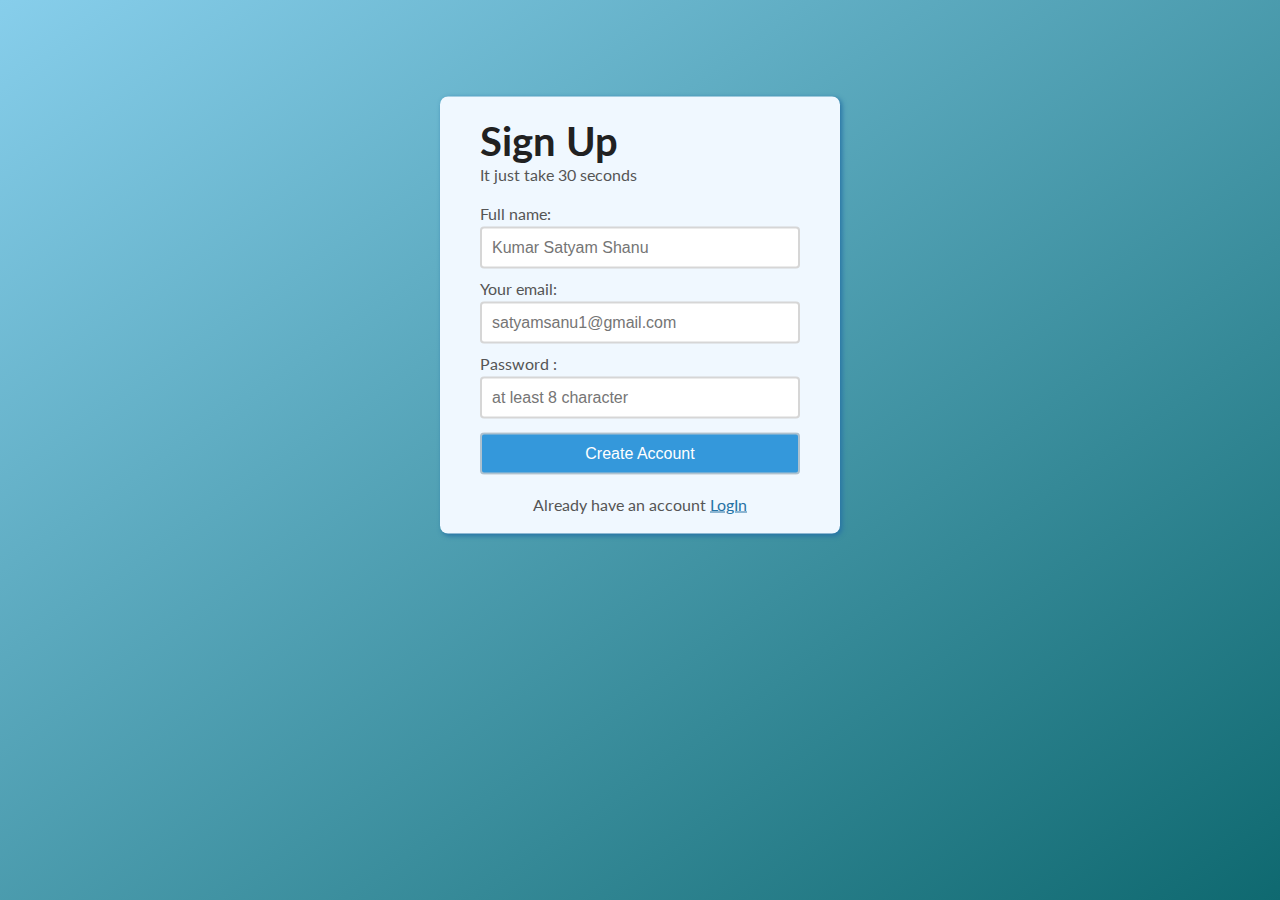
<file: index.html>
<!DOCTYPE html>
<html lang="en">
<head>
    <meta charset="UTF-8">
    <meta http-equiv="X-UA-Compatible" content="IE=edge">
    <meta name="viewport" content="width=device-width, initial-scale=1.0">
    <title>Signup page</title>
    <link rel="stylesheet" href="style.css">

</head>
<body>
    <div class="outer-box">
        <div class="inner-box">
            <header class="signup-header">
                <h1>Sign Up</h1>
                <p>It just take 30 seconds</p>
                <main class="signup-body">
                    <form action="#">
                        <p>
                            <label for="fullname">Full name:</label>
                            <input type="text" id="fullname" placeholder="Kumar Satyam Shanu" required>
                        </p>
                        <p>
                            <label for="email">Your email:</label>
                            <input type="email" id="email" placeholder="satyamsanu1@gmail.com" required>
                        </p>
                        <p>
                            <label for="password">Password :</label>
                            <input type="password" id="password" placeholder="at least 8 character" required>
                        </p>
                        <p>
                            <input type="submit" id="submit" value="Create Account">
                        </p>
                    </form>
                </main>

            </header>
            <footer class="signup-footer">
                <p>Already have an account <a href="login.html">LogIn</a></p>
            </footer>


        </div>

    </div>

    
</body>
</html>
</file>
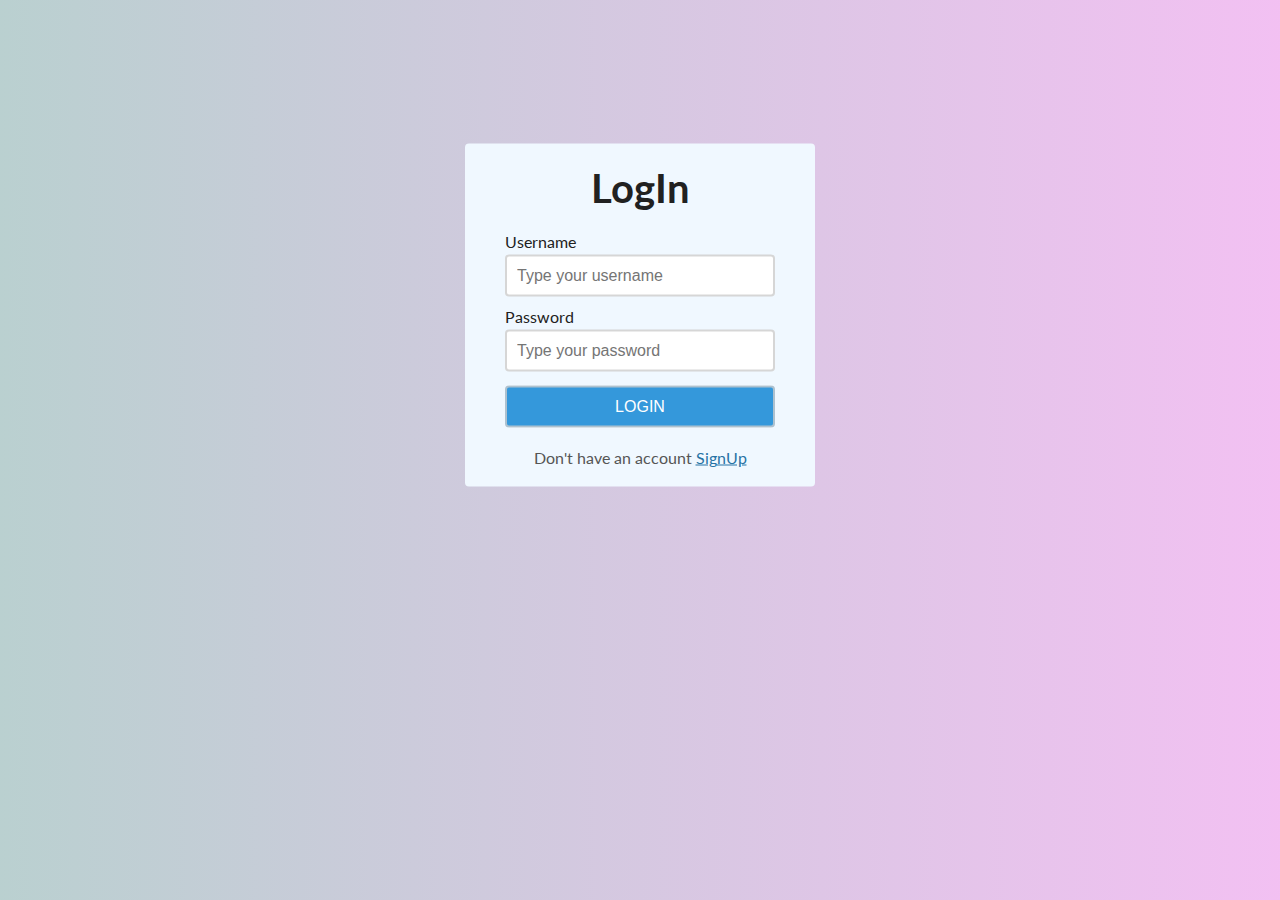
<file: login.html>
<!DOCTYPE html>
<html lang="en">
<head>
    <meta charset="UTF-8">
    <meta http-equiv="X-UA-Compatible" content="IE=edge">
    <meta name="viewport" content="width=device-width, initial-scale=1.0">
    <title>Login</title>
    <link rel="stylesheet" href="style2.css">
</head>
<body>
    <div class="outer-box">
        <div class="inner-box">
            <header class="login-header">
                <h1>LogIn</h1>
                <main class="login-body">
                    <form action="#">
                        <p>
                            <label for="username">Username</label>
                            <input type="text" id="username" placeholder="Type your username" required>
                        </p>
                        <p>
                            <label for="password">Password</label>
                            <input type="password" id="password" placeholder="Type your password" required>
                        </p>
                        <p>
                            <input type="submit" id="submit" value="LOGIN">
                        </p>
                    </form>
                </main>
            </header>

            <footer class="login-footer">
                <p>Don't have an account <a href="index.html">SignUp</a></p>

            </footer>

        </div>
    </div>
    
</body>
</html>
</file>
<file: style.css>
@import url('https://fonts.googleapis.com/css2?family=Lato:wght@400;700&display=swap');

*{
    margin: 0px;
    padding: 0px;
    box-sizing: border-box;
}
body{
    font-family:'Lato', sans-serif;

}
.outer-box{
    width: 100vw;
    height: 100vh;
    background: linear-gradient(to top left,rgb(15, 105, 112),skyblue);
}
.inner-box{
    width: 400px;
    margin:0 auto;
    position: relative;
    top:35%;
    transform: translateY(-50%);
    padding: 20px 40px;
    background-color: aliceblue;
    border-radius: 8px;
    box-shadow: 2px 2px 5px #2773a5;
    z-index: 2;
}
.signup-header h1{
    font-size:2.5rem;
    color: #212121;
}
.signup-header p{
    font: size 0.95rem;
    color: #555;
}
.signup-body{
    margin: 20px 0;
}
.signup-body p{
    margin:10px 0;
}
.signup-body p label{
    display: block;

}

.signup-body p input{
    width: 100%;
    padding: 10px;
    border: 2px solid #cccc;
    border-radius: 4px;
    font-size: 1rem;
    margin-top: 4px;
}
#submit{
    background-color: #3498db;
    color: white;
    border-radius:none;
    cursor: pointer;
}
#submit:hover{
    background-color: #113349;
}
.signup-footer{
    color: #555;
    text-align: center;
}
.signup-footer p a{
    color:#2773a5
}
</file>
<file: style2.css>
@import url('https://fonts.googleapis.com/css2?family=Lato:wght@400;700&display=swap');

*{
    padding:0px;
    margin:0px;
    box-sizing: border-box;
}
body{
    font-family:'Lato', sans-serif;

}
.outer-box{
    width: 100vw;
    height: 100vh;
    background:linear-gradient(to right ,rgba(47, 114, 114, 0.333),rgba(207, 20, 207, 0.267))
}

.inner-box{
    width: 350px;
    margin: 0px auto;
    position: relative;
    top: 35%;
    transform: translateY(-50%);
    padding: 20px 40px;
    background-color: aliceblue;
    border-radius:4px;

}

.login-header h1{
    text-align: center;
    font-size:2.5rem;
    color: #212121;
}

.login-header p{
    font: size 0.9rem;
    color: #212121;
}

.login-body{
    margin: 25px 0px;
}

.login-body{
    margin: 20px 0;
}

.login-body p{
    margin:10px 0;
}
.login-body p label{
    display: block;

}
#submit{
    width: 100%;
    background-color: #3498db;
    color: white;
    border-radius:none;
    cursor: pointer;
}
#submit:hover{
    background-color:#113349;
}

.login-footer{
    color: #555;
    text-align: center;
}

.login-footer p a{
    color:#2773a5
}

.login-body p input{
    width: 100%;
    padding: 10px;
    border: 2px solid #cccc;
    border-radius: 4px;
    font-size: 1rem;
    margin-top: 4px;
}
</file>
